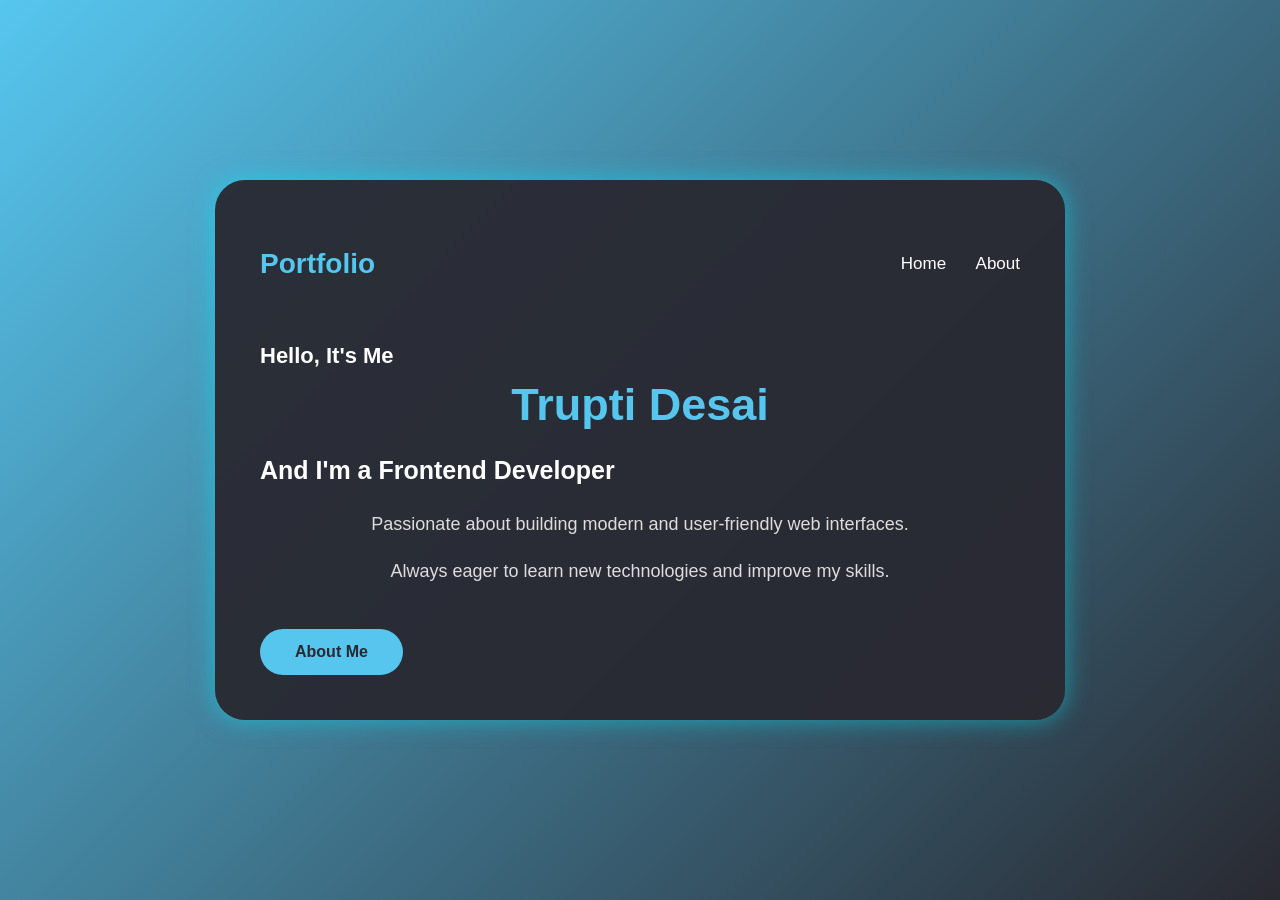
<file: index.html>
<!DOCTYPE html>
<html>
<head>

<title>Portfolio Home</title>
<link rel="stylesheet" href="/style.css">

</head>

<body>


<div class="container">

<div class="header">

<h2 class="logo">Portfolio</h2>

<div class="navbar">

<a href="/">Home</a>
<a href="/about">About</a>

</div>

</div>


<h4>Hello, It's Me</h4>

<h1>Trupti Desai</h1>

<h3>
And I'm a 
<b>Frontend Developer</b>
</h3>


<p>
Passionate about building modern and user-friendly web interfaces.
</p>


<p>
Always eager to learn new technologies and improve my skills.
</p>


<a href="/about">

<button class="btn">
About Me
</button>

</a>


</div>


</body>
</html>
</file>
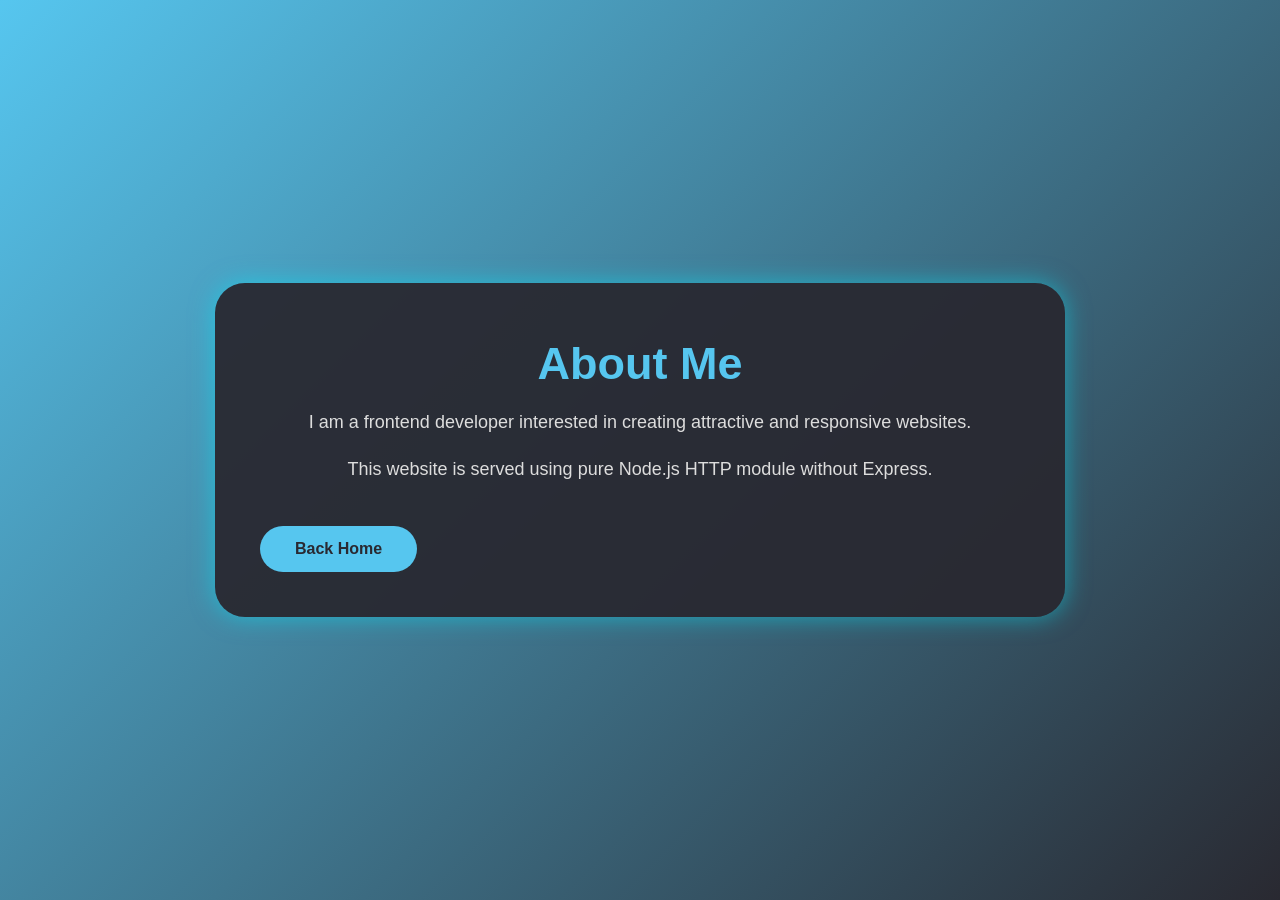
<file: about.html>
<!DOCTYPE html>

<html>

<head>

<title>About</title>

<link rel="stylesheet" href="/style.css">

</head>


<body>


<div class="container">


<h1>About Me</h1>


<p>
I am a frontend developer interested in creating attractive and responsive websites.
</p>


<p>
This website is served using pure Node.js HTTP module without Express.
</p>


<a href="/">

<button class="btn">
Back Home
</button>

</a>


</div>


</body>

</html>
</file>
<file: style.css>
*{
    box-sizing:border-box;
}


body{

    margin:0;
    min-height:100vh;

    background:linear-gradient(135deg,#56c6ef,#292931);

    font-family:'Segoe UI',Arial,sans-serif;

    color:white;

    display:flex;
    justify-content:center;
    align-items:center;

}



/* main card */

.container{

    width:80%;
    max-width:850px;

    background:rgba(41,41,49,0.95);

    padding:45px;

    border-radius:30px;

    box-shadow:
    0 0 25px rgba(0,238,255,0.5);

    animation:show 0.8s ease;

}



/* header */

.header{

    display:flex;

    justify-content:space-between;

    align-items:center;

    margin-bottom:40px;

}



.logo{

    font-size:28px;

    color:#56c6ef;

}



.navbar a{

    text-decoration:none;

    color:white;

    margin-left:25px;

    font-size:17px;

    transition:0.3s;

}


.navbar a:hover{

    color:#56c6ef;

}



/* content */

h4{

    font-size:22px;

    margin-bottom:10px;

}


h1{

    font-size:45px;

    margin:10px 0;

    color:#56c6ef;

}



h3{

    font-size:25px;

}



p{

    font-size:18px;

    line-height:1.6;

    color:#ddd;

}



/* button */


.btn{

    margin-top:25px;

    padding:14px 35px;

    border:none;

    border-radius:30px;

    background:#56c6ef;

    color:#292931;

    font-weight:bold;

    font-size:16px;

    cursor:pointer;

    transition:0.3s;

}



.btn:hover{

    transform:scale(1.1);

    box-shadow:0 0 20px #56c6ef;

}



/* about page */


.container h1{

    text-align:center;

}


.container p{

    text-align:center;

}




/* animation */

@keyframes show{


from{

opacity:0;

transform:translateY(30px);

}


to{

opacity:1;

transform:translateY(0);

}


}



/* mobile */


@media(max-width:700px){


.container{

    width:90%;

    padding:25px;

}



.header{

    flex-direction:column;

    gap:20px;

}


.navbar a{

    margin:10px;

}


h1{

    font-size:35px;

}


}
</file>
